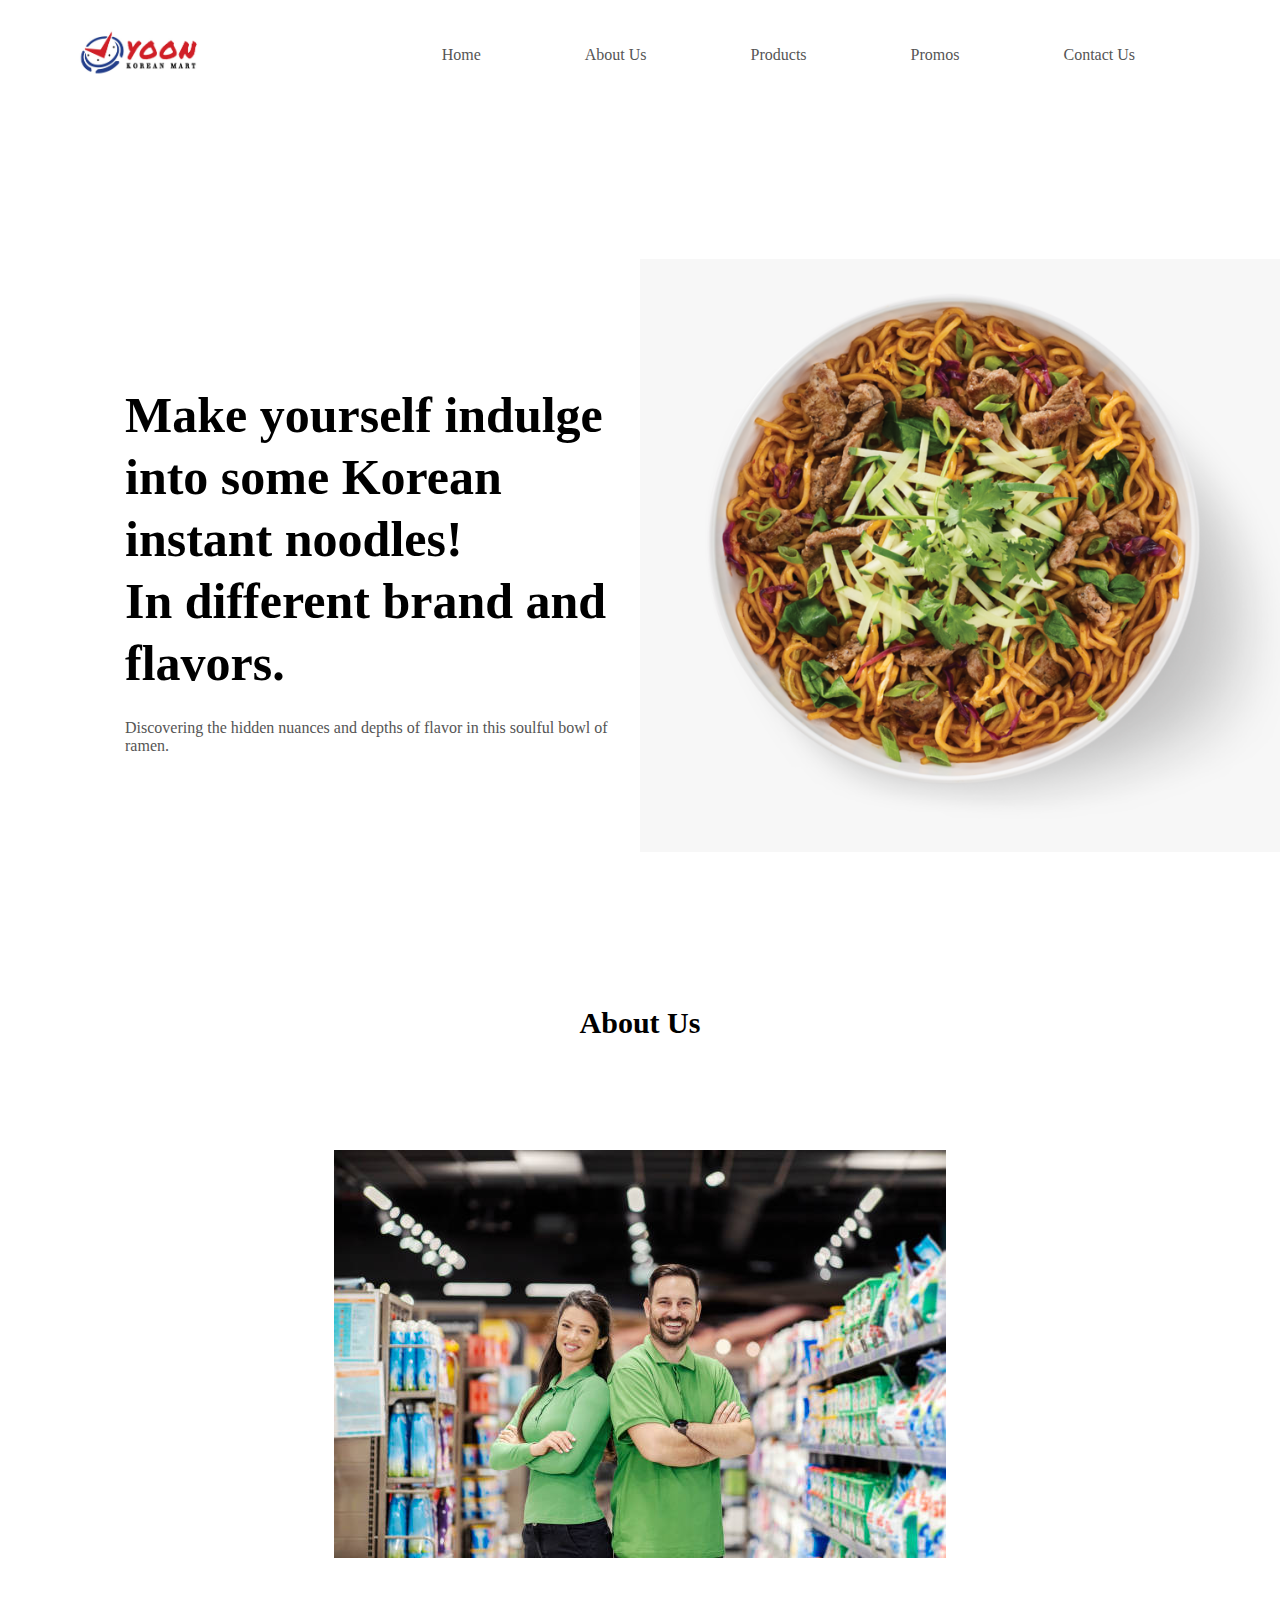
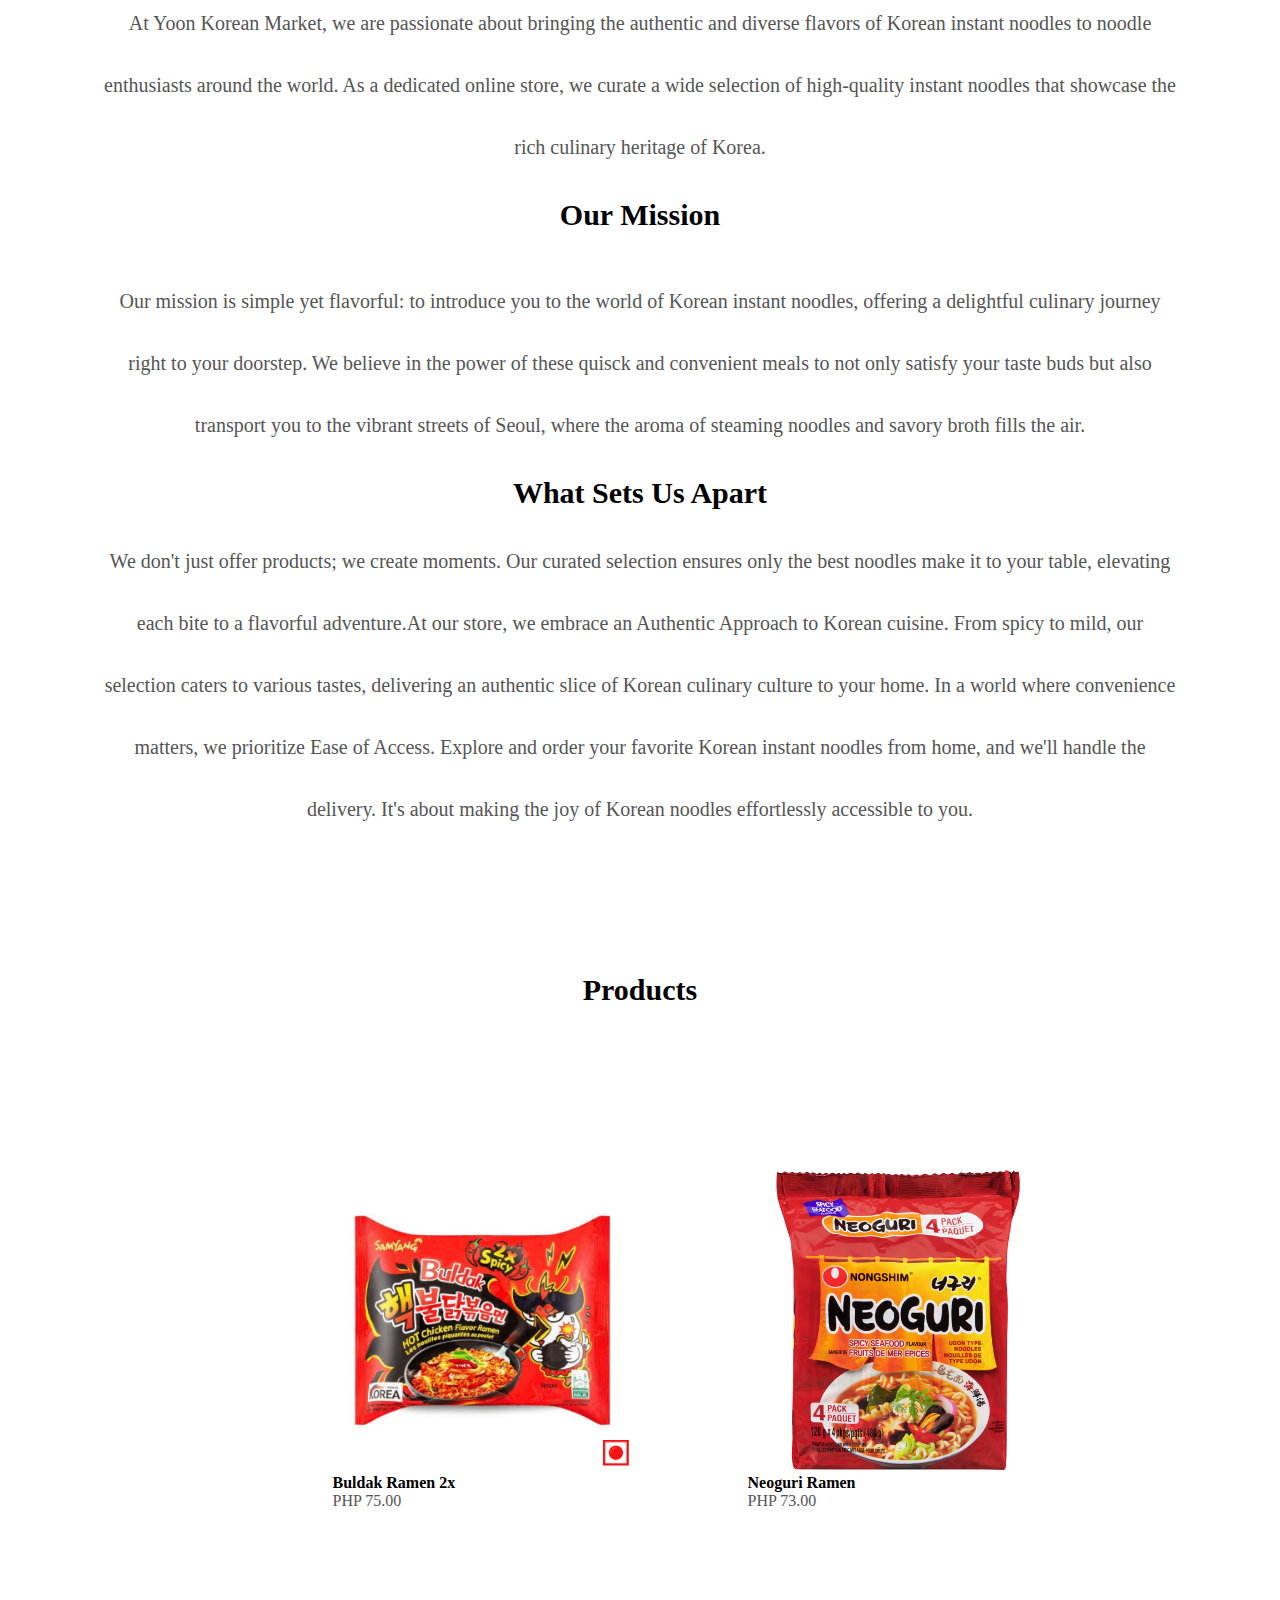
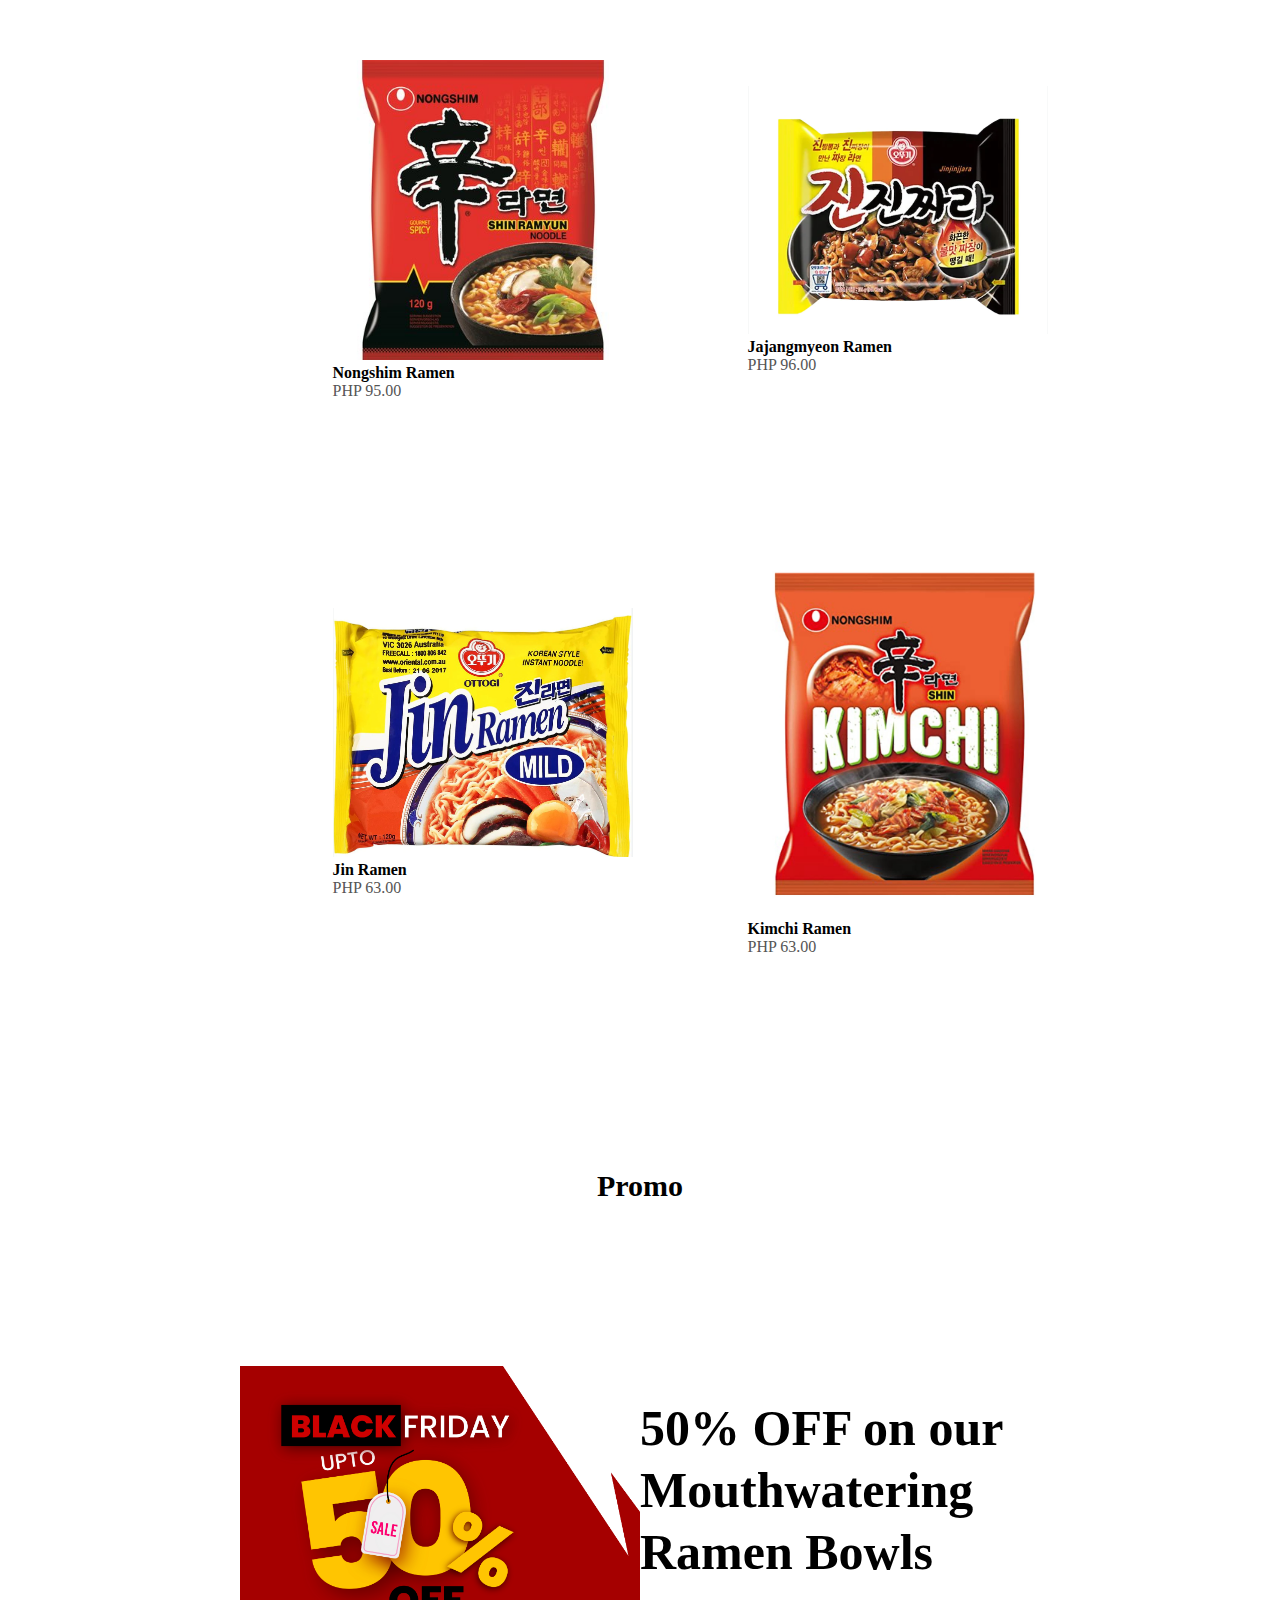
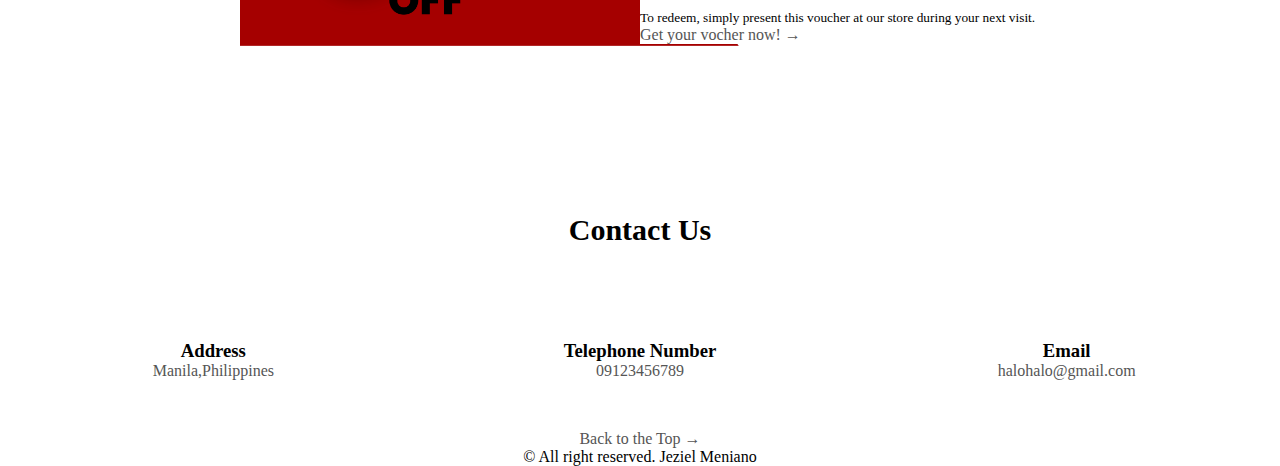
<file: index.html>
<!DOCTYPE html>
<html lang="en">
    <head>
        <meta charset ="UTF-8">
        <meta name="viewport" content="width=device-width, initial-scale=1.0">
        <title> My Online Store</title>
        <link rel="stylesheet" href="style.css">
        
    </head>
    
    <body>
        <header>
        <div class="container">
            <div class="navigation">
            <div class="logo">
                <img src="logo1.png" alt="storelogo" width="200">
            </div>
            <nav>
                <ul>
                    <li><a href="index.html">Home</a></li>
                    <li><a href="#about">About Us</a></li>
                    <li><a href="#product">Products</a></li>
                    <li><a href="#promo">Promos</a></li>
                    <li><a href="#contact">Contact Us</a></li>     
                    
                </ul>
            </nav>

       </div>
 
       <div class="row">
            <div class="col">
                <h1>Make yourself indulge into some Korean instant noodles!<br> In different brand and flavors.</h1>
                <p>Discovering the hidden nuances and depths of flavor in this soulful bowl of ramen.</p>
                
            </div>
            <div class="col">
                <img src="ramen.png" alt="a bowl of ramen">
            </div>
       </div>
    </div>
</header>
<main>
    <article id="about">
    <section>
    <h2 class="about">About Us</h2>
    <div class="row">
        <div class="staff">
            <img src="staff.jpg" alt="a photo of our staff">
        </div>
       
        <div class="staff">
            <p>At Yoon Korean Market, we are passionate about bringing the authentic and diverse flavors of 
                Korean instant noodles to noodle enthusiasts around the world. As a dedicated online store, 
                we curate a wide selection of high-quality instant noodles that showcase the rich culinary 
                heritage of Korea.</p>
                
            <h3>
                Our Mission
            </h3>
            <br>
            <p>Our mission is simple yet flavorful: to introduce you to the world of Korean instant noodles, 
                offering a delightful culinary journey right to your doorstep. 
                We believe in the power of these quisck and convenient meals to not only satisfy your taste buds 
                but also transport you to 
                the vibrant streets of Seoul, where the aroma of steaming noodles and savory broth fills the air.</p>
            <h3>
                What Sets Us Apart
            </h3>
            <p>
                We don't just offer products; we create moments. 
                Our curated selection ensures only the best noodles make it to your table, elevating each bite to a 
                flavorful adventure.At our store, we embrace an Authentic Approach to Korean cuisine. From spicy 
                to mild, our selection caters to various tastes, delivering an authentic slice of Korean culinary culture to your home.
                In a world where convenience matters, we prioritize Ease of Access. Explore and order your favorite Korean instant noodles 
                from home, and we'll handle the delivery. It's about making the joy of Korean noodles effortlessly accessible to you.
            </p>
        </div>
        
    </div>
    
    </section>
</article>

<article id="product">
<section >
    <div class="product">
        <div class="smallprod">
        <h2 class="title">Products</h2>
        <div class="row">
            <div class="col-2">
                <img src="image/buldak.png" alt="ramen">
                <h4>Buldak Ramen 2x</h4>
                <p>PHP 75.00</p>
            </div>
            <div class="col-2">
                <img src="image/neoguri.png" alt="ramen">
                <h4>Neoguri Ramen </h4>
                <p>PHP 73.00</p>
            </div>
            <div class="col-2">
                <img src="image/nongshim.jpg" alt="ramen">
                <h4>Nongshim Ramen</h4>
                <p>PHP 95.00</p>
            </div>
            <div class="col-2">
                <img src="image/jajang.png" alt="ramen">
                <h4>Jajangmyeon Ramen</h4>
                <p>PHP 96.00</p>
            </div>
            <div class="col-2">
                <img src="image/jin.png" alt="ramen">
                <h4>Jin Ramen</h4>
                <p>PHP 63.00</p>
            </div>
            <div class="col-2">
                <img src="image/kimchi.png" alt="ramen">
                <h4>Kimchi Ramen</h4>
                <p>PHP 63.00</p>
            </div>
        </div>
    </div>
</div>

</section >

</article>

<article id="promo">
<section>
    <div class="promo">
        <h2 class="title">Promo</h2>
        <div class="small-con">
            <div class="row">
                <div class="col">
                    <img src="405.jpg" alt="50% voucher">
                </div>
                <div class="col">
                    <h1>50% OFF on our Mouthwatering Ramen Bowls</h1>
                    <small>To redeem, simply present this voucher at our store during your next visit. </small>
                    <a href="">Get your vocher now! &#8594;</a>
                </div>

            </div>
        </div>

    </div>
</section>
</article>

<article id="contact">
<section>
    <h2 class="title">Contact Us</h2>
    <div class="contact">
       
        
                <div class="box">
                    <div class="text">
                        <h3>Address</h3>
                        <p>Manila,Philippines</p>
                    </div>
                </div>
                <div class="box">
                  
                    <div class="text">
                        <h3>Telephone Number</h3>
                        <p>09123456789</p>
                    </div>
                </div>
                <div class="box">
                  
                    <div class="text">
                        <h3>Email</h3>
                        <p>halohalo@gmail.com</p>
                    </div>
                </div>
            </div>
            
</section>
</article>

</main>


<footer style="text-align:center; margin-top:50px;">

    <a href="index.html">Back to the Top &#8594;</a>
    <br>
    &copy; All right reserved. Jeziel Meniano

</footer>
    </body>
</html>
</file>
<file: style.css>
*{
    margin: 0;
    padding: 0;
    box-sizing:  border-box;
    background-color: white;
}

.navigation {
    display:flex;
    align-items: center;
    padding: 20px;
}
nav {
    flex:1;
    text-align: right;
}
nav ul{
    display:inline-block;
    list-style-type: none;
}
nav ul li {
    display:inline-block;
    margin-right: 100px;
}
a {
    text-decoration: none;
    color:#555;
}
p {
    color:#555;
}
.about{
    text-align: center;
    font-size: 30px;
}
.container {
    max-width: 1300px;
    margin:auto;
    padding-left: 25px;
    padding-right: 25px;
}
.row {
    display: flex;
    align-items: center;
    flex-wrap: wrap;
    justify-content: space-around;
    margin: 100px;
    
}
.col {
    flex-basis: 50%;
    min-width: 300px;

}
.col img {
    max-width: 140%;
    padding: 50px 0;
    
    
}
.col h1{
    font-size:50px;
    line-height:62px;
    margin: 25px 0;
}

.staff img {
    max-width: 100%;
    padding: 10px 0;

}
.staff h3{
    text-align: center;
    font-size: 30px;

}
.staff p {
    font-size: 20px;
    line-height:62px;
    text-align: center;
    margin:20px 0;
}
.smallprod {
    max-width: 1080px;
    margin:auto;
    padding-left: 25px;
    padding-right: 25px;
}
.col-2{
    flex-basis:25%;
    padding:50px;
    min-width: 300px;
    margin-bottom: 50px;
    transition:transform 0.5s;
}
.col-2 img{
    width: 150%;

}
.col-2:hover {
    transform:translateY(-5px);
}

.title {
    
    text-align:center;
    margin:0 auto 80px;
    position: relative;
    line-height: 60px;
    font-size:30px;

}

.small-con{
    max-width: 1080px;
    margin:auto;
    padding-left: 40px;
    padding-right: 40px;
}
.contact {
    display: flex;
    justify-content: center; 
    align-items: center; 
    flex-wrap: wrap; 
    text-align: center; 
}

.box {
    flex: 1 1 300px; 
    margin: 0 10px; 
}


.footer {
    margin-top: 100px;
    
}
</file>
